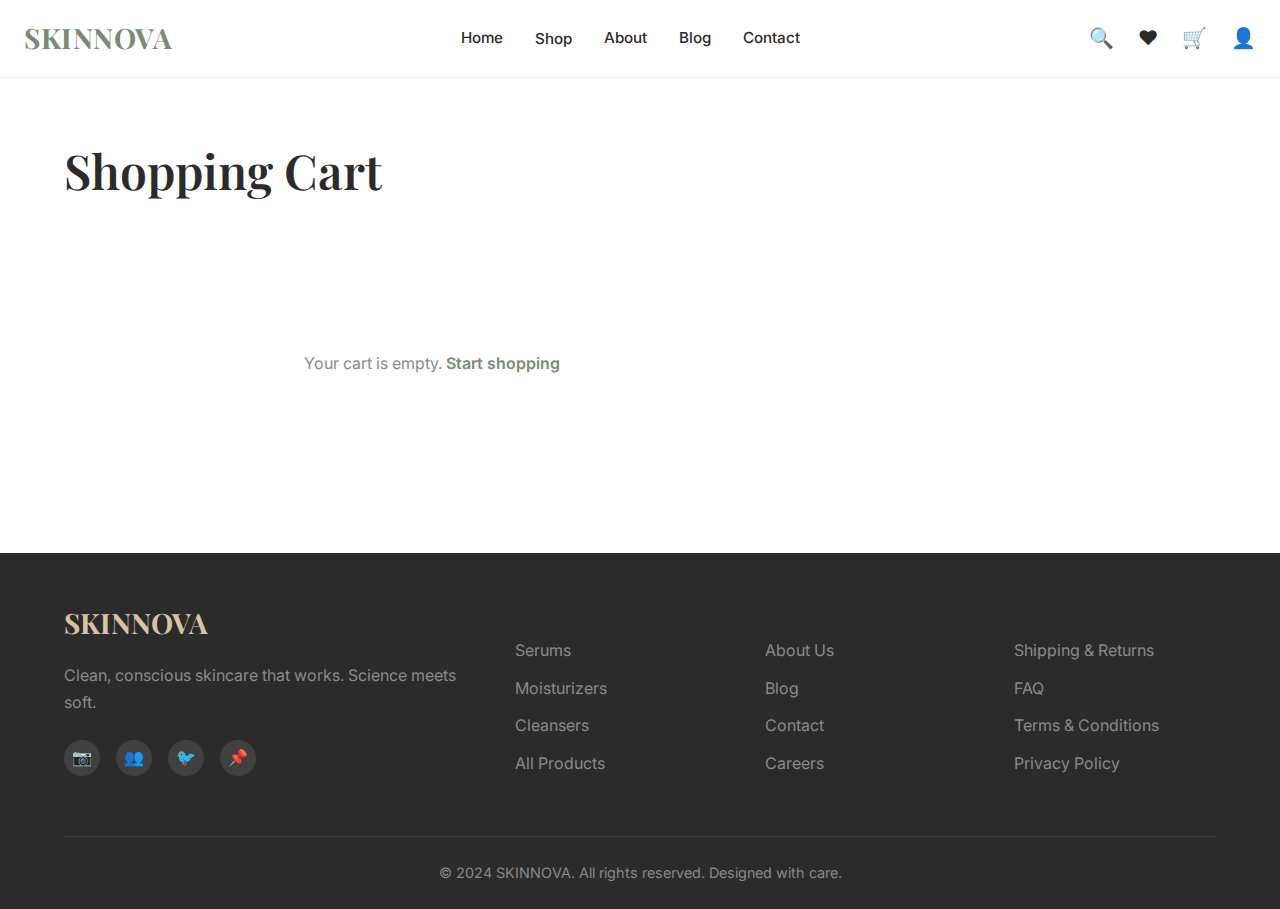
<file: cart.html>
<!DOCTYPE html>
<html lang="en">
<head>
  <meta charset="UTF-8">
  <meta name="viewport" content="width=device-width, initial-scale=1.0">
  <meta name="description" content="Your shopping cart - SKINNOVA">
  <title>Shopping Cart - SKINNOVA</title>
  
  <link rel="preconnect" href="https://fonts.googleapis.com">
  <link rel="preconnect" href="https://fonts.gstatic.com" crossorigin>
  <link href="https://fonts.googleapis.com/css2?family=Playfair+Display:wght@600;700&family=Inter:wght@300;400;500;600&display=swap" rel="stylesheet">
  
  <link rel="stylesheet" href="css/styles.css">
</head>
<body data-page="cart">
  
  <!-- Header -->
  <header class="header">
    <div class="header__container">
      <a href="index.html" class="header__logo">SKINNOVA</a>
      
      <nav class="header__nav">
        <a href="index.html" class="header__nav-link">Home</a>
        <div class="header__dropdown">
          <span class="header__nav-link">Shop</span>
          <div class="header__dropdown-menu">
            <a href="category.html?category=serums" class="header__dropdown-item">Serums</a>
            <a href="category.html?category=moisturizers" class="header__dropdown-item">Moisturizers</a>
            <a href="category.html?category=cleansers" class="header__dropdown-item">Cleansers</a>
            <a href="category.html?category=sunscreens" class="header__dropdown-item">Sunscreens</a>
            <a href="category.html?category=masks" class="header__dropdown-item">Masks</a>
            <a href="category.html" class="header__dropdown-item">View All</a>
          </div>
        </div>
        <a href="#about" class="header__nav-link">About</a>
        <a href="#blog-section" class="header__nav-link">Blog</a>
        <a href="#contact.section" class="header__nav-link">Contact</a>
      </nav>
      
      <div class="header__icons">
        <span class="header__icon" data-search-trigger aria-label="Search">🔍</span>
        <a href="wishlist.html" class="header__icon" aria-label="Wishlist">♥</a>
        <a href="cart.html" class="header__icon" aria-label="Shopping cart">
          🛒
          <span class="header__icon-badge" style="display: none;">0</span>
        </a>
        <a href="login.html" class="header__icon" aria-label="Login">👤</a>
      </div>
      
      <div class="header__menu-toggle" aria-label="Toggle menu">☰</div>
    </div>
  </header>

  <!-- Cart Section -->
  <section class="section">
    <div class="container">
      <h1 class="mb-lg">Shopping Cart</h1>
      
      <div class="cart-container">
        <!-- Cart Items -->
        <div class="cart-items" data-cart-items>
          <!-- Items loaded by JavaScript -->
        </div>

        <!-- Cart Summary -->
        <div class="cart-summary" data-cart-summary>
          <h3 class="cart-summary__title">Order Summary</h3>
          
          <div class="cart-summary__row">
            <span>Subtotal:</span>
            <span data-subtotal>₹0</span>
          </div>
          
          <div class="cart-summary__row">
            <span>Shipping:</span>
            <span data-shipping>₹50</span>
          </div>
          
          <div class="cart-summary__row cart-summary__row--total">
            <span>Total:</span>
            <span data-total>₹0</span>
          </div>
          
          <a href="checkout.html" class="btn btn--primary btn--full mt-md">Proceed to Checkout</a>
          <a href="category.html" class="btn btn--secondary btn--full mt-sm">Continue Shopping</a>
        </div>
      </div>
    </div>
  </section>

  <!-- Footer -->
  <footer class="footer">
    <div class="footer__container">
      <div class="footer__grid">
        <div>
          <div class="footer__brand">SKINNOVA</div>
          <p class="footer__description">Clean, conscious skincare that works. Science meets soft.</p>
          <div class="footer__social">
            <a href="#" class="footer__social-icon" aria-label="Instagram">📷</a>
            <a href="#" class="footer__social-icon" aria-label="Facebook">👥</a>
            <a href="#" class="footer__social-icon" aria-label="Twitter">🐦</a>
            <a href="#" class="footer__social-icon" aria-label="Pinterest">📌</a>
          </div>
        </div>
        <div>
          <h4 class="footer__title">Shop</h4>
          <ul class="footer__links">
            <li class="footer__link"><a href="category.html?category=serums">Serums</a></li>
            <li class="footer__link"><a href="category.html?category=moisturizers">Moisturizers</a></li>
            <li class="footer__link"><a href="category.html?category=cleansers">Cleansers</a></li>
            <li class="footer__link"><a href="category.html">All Products</a></li>
          </ul>
        </div>
        <div>
          <h4 class="footer__title">Company</h4>
          <ul class="footer__links">
            <li class="footer__link"><a href="#story">About Us</a></li>
            <li class="footer__link"><a href="#blog-section">Blog</a></li>
            <li class="footer__link"><a href="#contact-section">Contact</a></li>
            <li class="footer__link"><a href="#">Careers</a></li>
          </ul>
        </div>
        <div>
          <h4 class="footer__title">Support</h4>
          <ul class="footer__links">
            <li class="footer__link"><a href="#">Shipping & Returns</a></li>
            <li class="footer__link"><a href="#">FAQ</a></li>
            <li class="footer__link"><a href="#">Terms & Conditions</a></li>
            <li class="footer__link"><a href="#">Privacy Policy</a></li>
          </ul>
        </div>
      </div>
      <div class="footer__bottom">
        <p>&copy; 2024 SKINNOVA. All rights reserved. Designed with care.</p>
      </div>
    </div>
  </footer>

  <!-- Search Overlay -->
  <div class="search-overlay">
    <div class="search-overlay__container">
      <span class="search-overlay__close" aria-label="Close search">&times;</span>
      <input type="text" class="search-overlay__input" placeholder="Search for products..." aria-label="Search products">
      <div class="search-overlay__results"></div>
    </div>
  </div>

  <script src="js/main.js"></script>
</body>
</html>
</file>
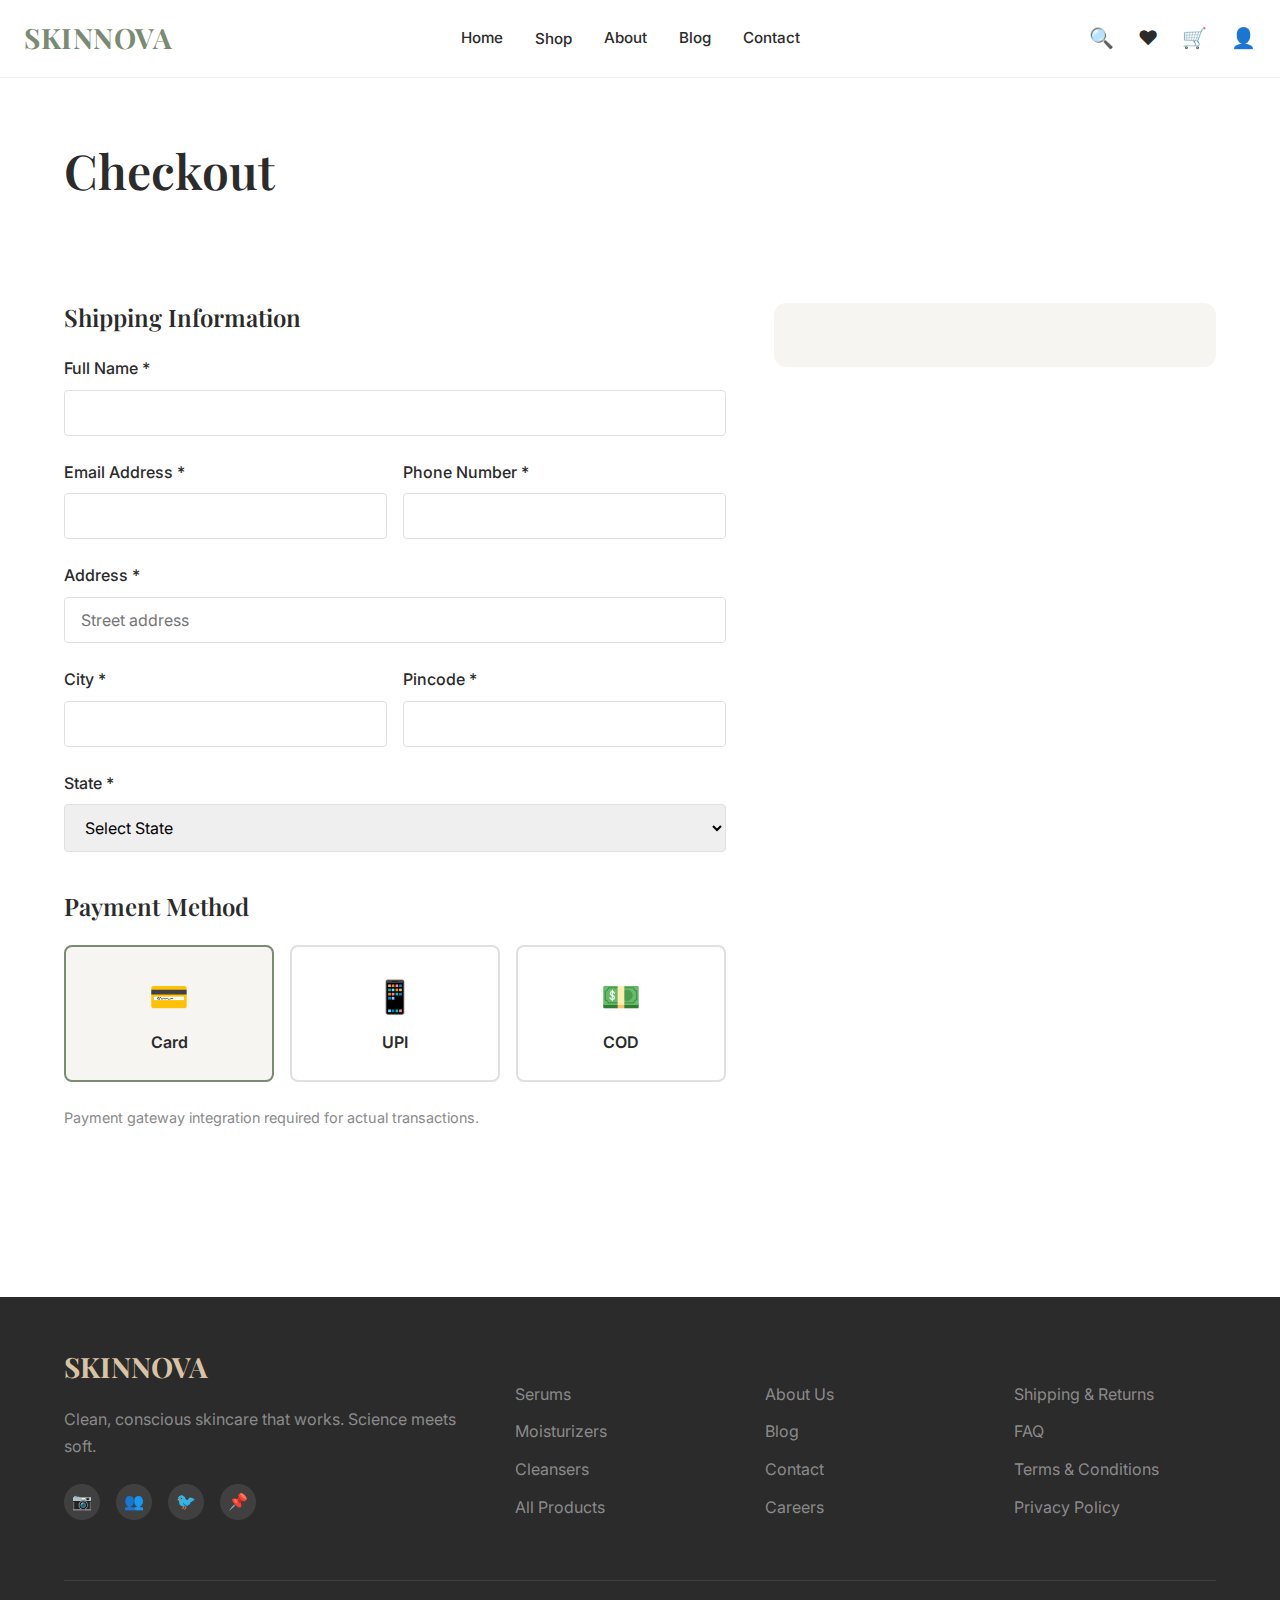
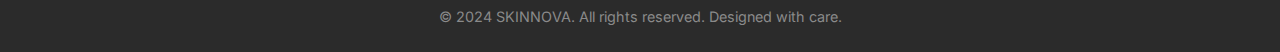
<file: checkout.html>
<!DOCTYPE html>
<html lang="en">
<head>
  <meta charset="UTF-8">
  <meta name="viewport" content="width=device-width, initial-scale=1.0">
  <meta name="description" content="Checkout - SKINNOVA">
  <title>Checkout - SKINNOVA</title>
  
  <link rel="preconnect" href="https://fonts.googleapis.com">
  <link rel="preconnect" href="https://fonts.gstatic.com" crossorigin>
  <link href="https://fonts.googleapis.com/css2?family=Playfair+Display:wght@600;700&family=Inter:wght@300;400;500;600&display=swap" rel="stylesheet">
  
  <link rel="stylesheet" href="css/styles.css">
</head>
<body data-page="checkout">
  
  <!-- Header -->
  <header class="header">
    <div class="header__container">
      <a href="index.html" class="header__logo">SKINNOVA</a>
      
      <nav class="header__nav">
        <a href="index.html" class="header__nav-link">Home</a>
        <div class="header__dropdown">
          <span class="header__nav-link">Shop</span>
          <div class="header__dropdown-menu">
            <a href="category.html?category=serums" class="header__dropdown-item">Serums</a>
            <a href="category.html?category=moisturizers" class="header__dropdown-item">Moisturizers</a>
            <a href="category.html?category=cleansers" class="header__dropdown-item">Cleansers</a>
            <a href="category.html?category=sunscreens" class="header__dropdown-item">Sunscreens</a>
            <a href="category.html?category=masks" class="header__dropdown-item">Masks</a>
            <a href="category.html" class="header__dropdown-item">View All</a>
          </div>
        </div>
        <a href="index.html#story" class="header__nav-link">About</a>
        <a href="index.html#blog-section" class="header__nav-link">Blog</a>
        <a href="index.html#contact-section" class="header__nav-link">Contact</a>
      </nav>
      
      <div class="header__icons">
        <span class="header__icon" data-search-trigger aria-label="Search">🔍</span>
        <a href="wishlist.html" class="header__icon" aria-label="Wishlist">♥</a>
        <a href="cart.html" class="header__icon" aria-label="Shopping cart">
          🛒
          <span class="header__icon-badge" style="display: none;">0</span>
        </a>
        <a href="login.html" class="header__icon" aria-label="Login">👤</a>
      </div>
      
      <div class="header__menu-toggle" aria-label="Toggle menu">☰</div>
    </div>
  </header>

  <!-- Checkout Section -->
  <section class="section">
    <div class="container">
      <h1 class="mb-lg">Checkout</h1>
      
      <div class="checkout-container">
        <!-- Checkout Form -->
        <div>
          <form data-checkout-form>
            <!-- Shipping Information -->
            <div class="checkout-form__section">
              <h3 class="checkout-form__title">Shipping Information</h3>
              
              <div class="form-group">
                <label for="fullName">Full Name *</label>
                <input type="text" id="fullName" name="fullName" required>
              </div>
              
              <div class="form-group form-group--half">
                <div>
                  <label for="email">Email Address *</label>
                  <input type="email" id="email" name="email" required>
                </div>
                <div>
                  <label for="phone">Phone Number *</label>
                  <input type="tel" id="phone" name="phone" required>
                </div>
              </div>
              
              <div class="form-group">
                <label for="address">Address *</label>
                <input type="text" id="address" name="address" placeholder="Street address" required>
              </div>
              
              <div class="form-group form-group--half">
                <div>
                  <label for="city">City *</label>
                  <input type="text" id="city" name="city" required>
                </div>
                <div>
                  <label for="pincode">Pincode *</label>
                  <input type="text" id="pincode" name="pincode" required>
                </div>
              </div>
              
              <div class="form-group">
                <label for="state">State *</label>
                <select id="state" name="state" required>
                  <option value="">Select State</option>
                  <option value="AN">Andaman and Nicobar Islands</option>
                  <option value="AP">Andhra Pradesh</option>
                  <option value="AR">Arunachal Pradesh</option>
                  <option value="AS">Assam</option>
                  <option value="BR">Bihar</option>
                  <option value="CH">Chandigarh</option>
                  <option value="CT">Chhattisgarh</option>
                  <option value="DL">Delhi</option>
                  <option value="GA">Goa</option>
                  <option value="GJ">Gujarat</option>
                  <option value="HR">Haryana</option>
                  <option value="HP">Himachal Pradesh</option>
                  <option value="JK">Jammu and Kashmir</option>
                  <option value="JH">Jharkhand</option>
                  <option value="KA">Karnataka</option>
                  <option value="KL">Kerala</option>
                  <option value="LA">Ladakh</option>
                  <option value="MH">Maharashtra</option>
                  <option value="MN">Manipur</option>
                  <option value="ML">Meghalaya</option>
                  <option value="MZ">Mizoram</option>
                  <option value="NL">Nagaland</option>
                  <option value="OR">Odisha</option>
                  <option value="PY">Puducherry</option>
                  <option value="PB">Punjab</option>
                  <option value="RJ">Rajasthan</option>
                  <option value="SK">Sikkim</option>
                  <option value="TN">Tamil Nadu</option>
                  <option value="TG">Telangana</option>
                  <option value="TR">Tripura</option>
                  <option value="UP">Uttar Pradesh</option>
                  <option value="UT">Uttarakhand</option>
                  <option value="WB">West Bengal</option>
                </select>
              </div>
            </div>
            
            <!-- Payment Options -->
            <div class="checkout-form__section">
              <h3 class="checkout-form__title">Payment Method</h3>
              
              <div class="payment-options">
                <div class="payment-option active">
                  <div class="payment-option__icon">💳</div>
                  <div class="payment-option__name">Card</div>
                </div>
                <div class="payment-option">
                  <div class="payment-option__icon">📱</div>
                  <div class="payment-option__name">UPI</div>
                </div>
                <div class="payment-option">
                  <div class="payment-option__icon">💵</div>
                  <div class="payment-option__name">COD</div>
                </div>
              </div>
              
              <p class="text-grey mt-md" style="font-size: 0.9rem;">Payment gateway integration required for actual transactions.</p>
            </div>
          </form>
        </div>

        <!-- Order Summary -->
        <div class="cart-summary" data-order-summary>
          <!-- Summary loaded by JavaScript -->
        </div>
      </div>
    </div>
  </section>

  <!-- Footer -->
  <footer class="footer">
    <div class="footer__container">
      <div class="footer__grid">
        <div>
          <div class="footer__brand">SKINNOVA</div>
          <p class="footer__description">Clean, conscious skincare that works. Science meets soft.</p>
          <div class="footer__social">
            <a href="#" class="footer__social-icon" aria-label="Instagram">📷</a>
            <a href="#" class="footer__social-icon" aria-label="Facebook">👥</a>
            <a href="#" class="footer__social-icon" aria-label="Twitter">🐦</a>
            <a href="#" class="footer__social-icon" aria-label="Pinterest">📌</a>
          </div>
        </div>
        <div>
          <h4 class="footer__title">Shop</h4>
          <ul class="footer__links">
            <li class="footer__link"><a href="category.html?category=serums">Serums</a></li>
            <li class="footer__link"><a href="category.html?category=moisturizers">Moisturizers</a></li>
            <li class="footer__link"><a href="category.html?category=cleansers">Cleansers</a></li>
            <li class="footer__link"><a href="category.html">All Products</a></li>
          </ul>
        </div>
        <div>
          <h4 class="footer__title">Company</h4>
          <ul class="footer__links">
            <li class="footer__link"><a href="index.html#story">About Us</a></li>
            <li class="footer__link"><a href="index.html#blog-section">Blog</a></li>
            <li class="footer__link"><a href="index.html#contact-scetion">Contact</a></li>
            <li class="footer__link"><a href="#">Careers</a></li>
          </ul>
        </div>
        <div>
          <h4 class="footer__title">Support</h4>
          <ul class="footer__links">
            <li class="footer__link"><a href="#">Shipping & Returns</a></li>
            <li class="footer__link"><a href="#">FAQ</a></li>
            <li class="footer__link"><a href="#">Terms & Conditions</a></li>
            <li class="footer__link"><a href="#">Privacy Policy</a></li>
          </ul>
        </div>
      </div>
      <div class="footer__bottom">
        <p>&copy; 2024 SKINNOVA. All rights reserved. Designed with care.</p>
      </div>
    </div>
  </footer>

  <!-- Search Overlay -->
  <div class="search-overlay">
    <div class="search-overlay__container">
      <span class="search-overlay__close" aria-label="Close search">&times;</span>
      <input type="text" class="search-overlay__input" placeholder="Search for products..." aria-label="Search products">
      <div class="search-overlay__results"></div>
    </div>
  </div>

  <script src="js/main.js"></script>
</body>
</html>
</file>
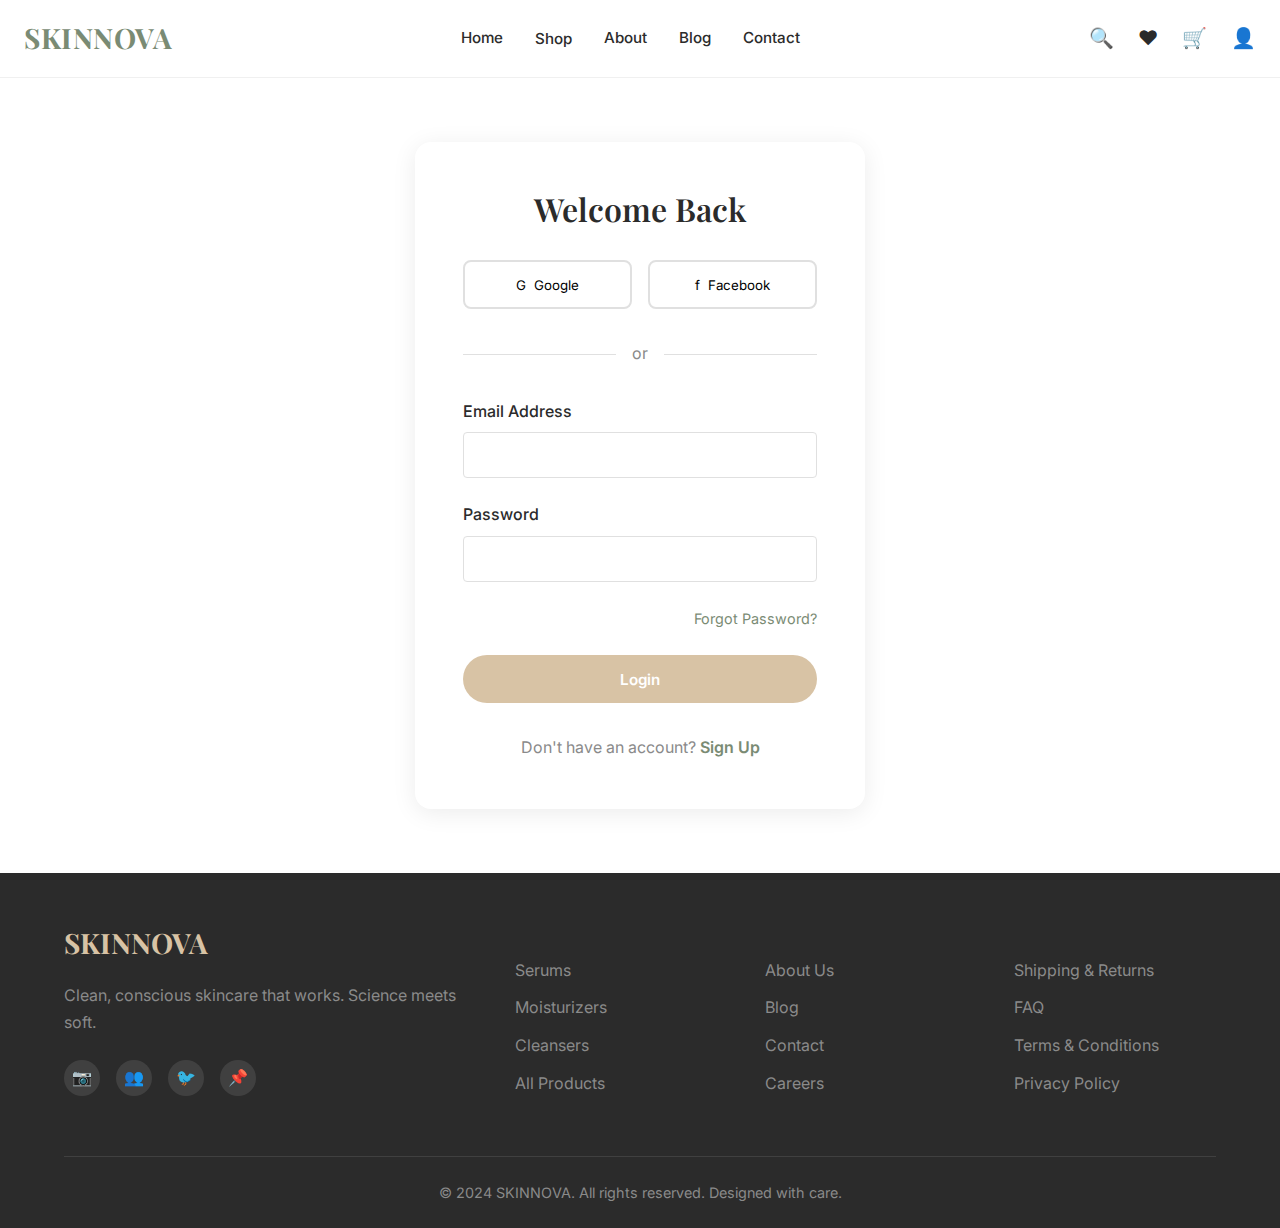
<file: login.html>
<!DOCTYPE html>
<html lang="en">
<head>
  <meta charset="UTF-8">
  <meta name="viewport" content="width=device-width, initial-scale=1.0">
  <meta name="description" content="Login to your SKINNOVA account">
  <title>Login - SKINNOVA</title>
  
  <link rel="preconnect" href="https://fonts.googleapis.com">
  <link rel="preconnect" href="https://fonts.gstatic.com" crossorigin>
  <link href="https://fonts.googleapis.com/css2?family=Playfair+Display:wght@600;700&family=Inter:wght@300;400;500;600&display=swap" rel="stylesheet">
  
  <link rel="stylesheet" href="css/styles.css">
</head>
<body data-page="login">
  
  <!-- Header -->
  <header class="header">
    <div class="header__container">
      <a href="index.html" class="header__logo">SKINNOVA</a>
      
      <nav class="header__nav">
        <a href="index.html" class="header__nav-link">Home</a>
        <div class="header__dropdown">
          <span class="header__nav-link">Shop</span>
          <div class="header__dropdown-menu">
            <a href="category.html?category=serums" class="header__dropdown-item">Serums</a>
            <a href="category.html?category=moisturizers" class="header__dropdown-item">Moisturizers</a>
            <a href="category.html?category=cleansers" class="header__dropdown-item">Cleansers</a>
            <a href="category.html?category=sunscreens" class="header__dropdown-item">Sunscreens</a>
            <a href="category.html?category=masks" class="header__dropdown-item">Masks</a>
            <a href="category.html" class="header__dropdown-item">View All</a>
          </div>
        </div>
        <a href="#story" class="header__nav-link">About</a>
        <a href="#blog-section" class="header__nav-link">Blog</a>
        <a href="#contact-section" class="header__nav-link">Contact</a>
      </nav>
      
      <div class="header__icons">
        <span class="header__icon" data-search-trigger aria-label="Search">🔍</span>
        <a href="wishlist.html" class="header__icon" aria-label="Wishlist">♥</a>
        <a href="cart.html" class="header__icon" aria-label="Shopping cart">
          🛒
          <span class="header__icon-badge" style="display: none;">0</span>
        </a>
        <a href="login.html" class="header__icon" aria-label="Login">👤</a>
      </div>
      
      <div class="header__menu-toggle" aria-label="Toggle menu">☰</div>
    </div>
  </header>

  <!-- Login Section -->
  <div class="login-container">
    <div class="login-box">
      <h2 class="login-box__title">Welcome Back</h2>
      
      <div class="login-box__social">
        <button class="login-box__social-btn">
          <span>G</span>
          <span>Google</span>
        </button>
        <button class="login-box__social-btn">
          <span>f</span>
          <span>Facebook</span>
        </button>
      </div>
      
      <div class="login-box__divider">
        <span style="background: white; padding: 0 1rem; position: relative; z-index: 1; color: var(--grey);">or</span>
      </div>
      
      <form data-login-form>
        <div class="form-group">
          <label for="email">Email Address</label>
          <input type="email" id="email" name="email" required>
        </div>
        
        <div class="form-group">
          <label for="password">Password</label>
          <input type="password" id="password" name="password" required>
        </div>
        
        <div class="login-box__forgot">
          <a href="#">Forgot Password?</a>
        </div>
        
        <button type="submit" class="btn btn--primary btn--full">Login</button>
      </form>
      
      <div class="login-box__footer">
        Don't have an account? <a href="#">Sign Up</a>
      </div>
    </div>
  </div>

  <!-- Footer -->
  <footer class="footer">
    <div class="footer__container">
      <div class="footer__grid">
        <div>
          <div class="footer__brand">SKINNOVA</div>
          <p class="footer__description">Clean, conscious skincare that works. Science meets soft.</p>
          <div class="footer__social">
            <a href="#" class="footer__social-icon" aria-label="Instagram">📷</a>
            <a href="#" class="footer__social-icon" aria-label="Facebook">👥</a>
            <a href="#" class="footer__social-icon" aria-label="Twitter">🐦</a>
            <a href="#" class="footer__social-icon" aria-label="Pinterest">📌</a>
          </div>
        </div>
        <div>
          <h4 class="footer__title">Shop</h4>
          <ul class="footer__links">
            <li class="footer__link"><a href="category.html?category=serums">Serums</a></li>
            <li class="footer__link"><a href="category.html?category=moisturizers">Moisturizers</a></li>
            <li class="footer__link"><a href="category.html?category=cleansers">Cleansers</a></li>
            <li class="footer__link"><a href="category.html">All Products</a></li>
          </ul>
        </div>
        <div>
          <h4 class="footer__title">Company</h4>
          <ul class="footer__links">
            <li class="footer__link"><a href="#story">About Us</a></li>
            <li class="footer__link"><a href="#blog-section">Blog</a></li>
            <li class="footer__link"><a href="#contact-section">Contact</a></li>
            <li class="footer__link"><a href="#">Careers</a></li>
          </ul>
        </div>
        <div>
          <h4 class="footer__title">Support</h4>
          <ul class="footer__links">
            <li class="footer__link"><a href="#">Shipping & Returns</a></li>
            <li class="footer__link"><a href="#">FAQ</a></li>
            <li class="footer__link"><a href="#">Terms & Conditions</a></li>
            <li class="footer__link"><a href="#">Privacy Policy</a></li>
          </ul>
        </div>
      </div>
      <div class="footer__bottom">
        <p>&copy; 2024 SKINNOVA. All rights reserved. Designed with care.</p>
      </div>
    </div>
  </footer>

  <!-- Search Overlay -->
  <div class="search-overlay">
    <div class="search-overlay__container">
      <span class="search-overlay__close" aria-label="Close search">&times;</span>
      <input type="text" class="search-overlay__input" placeholder="Search for products..." aria-label="Search products">
      <div class="search-overlay__results"></div>
    </div>
  </div>

  <script src="js/main.js"></script>
</body>
</html>
</file>
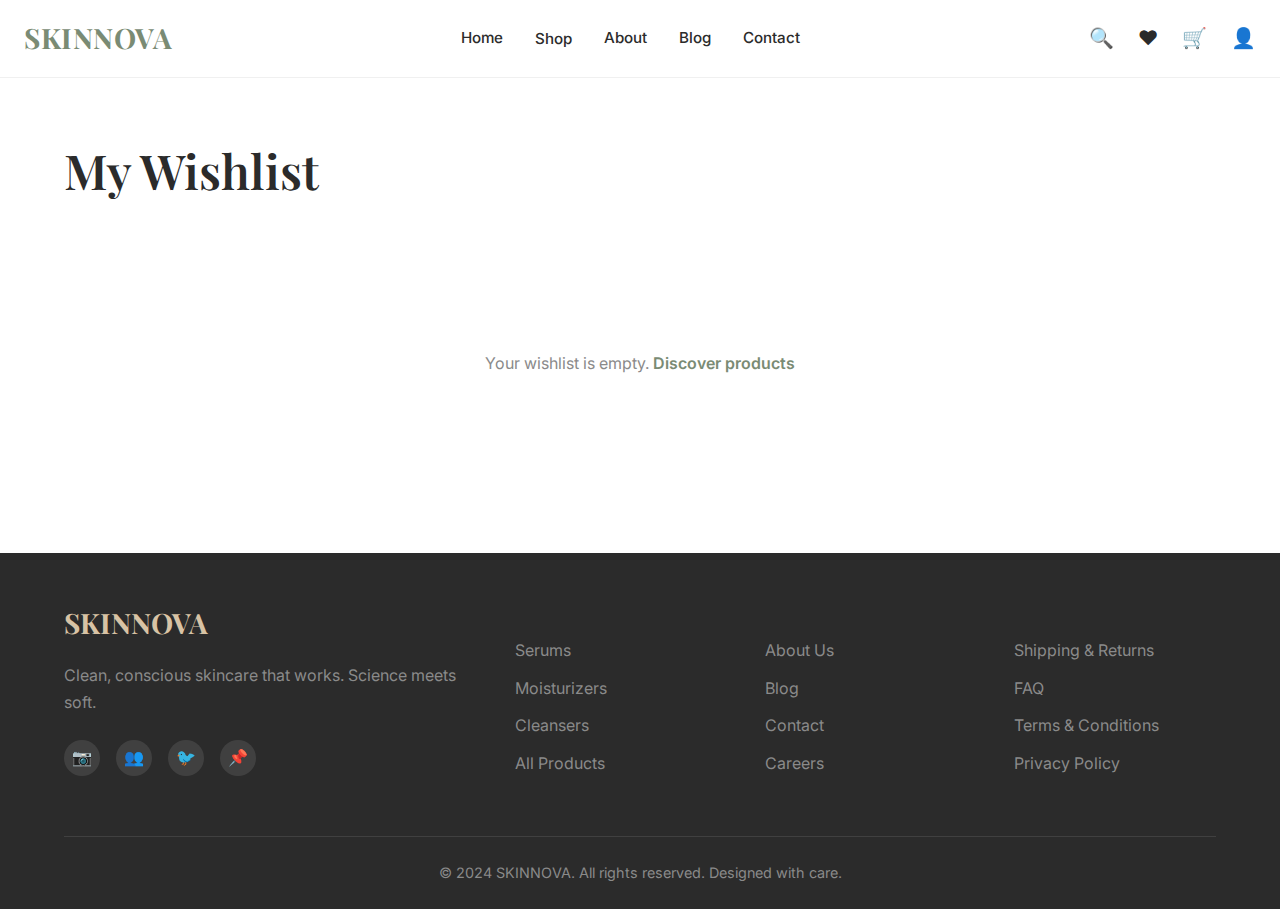
<file: wishlist.html>
<!DOCTYPE html>
<html lang="en">
<head>
  <meta charset="UTF-8">
  <meta name="viewport" content="width=device-width, initial-scale=1.0">
  <meta name="description" content="Your wishlist - SKINNOVA">
  <title>Wishlist - SKINNOVA</title>
  
  <link rel="preconnect" href="https://fonts.googleapis.com">
  <link rel="preconnect" href="https://fonts.gstatic.com" crossorigin>
  <link href="https://fonts.googleapis.com/css2?family=Playfair+Display:wght@600;700&family=Inter:wght@300;400;500;600&display=swap" rel="stylesheet">
  
  <link rel="stylesheet" href="css/styles.css">
</head>
<body data-page="wishlist">
  
  <!-- Header -->
  <header class="header">
    <div class="header__container">
      <a href="index.html" class="header__logo">SKINNOVA</a>
      
      <nav class="header__nav">
        <a href="index.html" class="header__nav-link">Home</a>
        <div class="header__dropdown">
          <span class="header__nav-link">Shop</span>
          <div class="header__dropdown-menu">
            <a href="category.html?category=serums" class="header__dropdown-item">Serums</a>
            <a href="category.html?category=moisturizers" class="header__dropdown-item">Moisturizers</a>
            <a href="category.html?category=cleansers" class="header__dropdown-item">Cleansers</a>
            <a href="category.html?category=sunscreens" class="header__dropdown-item">Sunscreens</a>
            <a href="category.html?category=masks" class="header__dropdown-item">Masks</a>
            <a href="category.html" class="header__dropdown-item">View All</a>
          </div>
        </div>
        <a href="index.html#story" class="header__nav-link">About</a>
        <a href="index.html#blog-section" class="header__nav-link">Blog</a>
        <a href="index.html#contact-section" class="header__nav-link">Contact</a>

      </nav>
      
      <div class="header__icons">
        <span class="header__icon" data-search-trigger aria-label="Search">🔍</span>
        <a href="wishlist.html" class="header__icon" aria-label="Wishlist">♥</a>
        <a href="cart.html" class="header__icon" aria-label="Shopping cart">
          🛒
          <span class="header__icon-badge" style="display: none;">0</span>
        </a>
        <a href="login.html" class="header__icon" aria-label="Login">👤</a>
      </div>
      
      <div class="header__menu-toggle" aria-label="Toggle menu">☰</div>
    </div>
  </header>

  <!-- Wishlist Section -->
  <section class="section">
    <div class="container">
      <h1 class="mb-lg">My Wishlist</h1>
      
      <div class="wishlist-grid" data-wishlist-grid>
        <!-- Wishlist items loaded by JavaScript -->
      </div>
    </div>
  </section>

  <!-- Footer -->
  <footer class="footer">
    <div class="footer__container">
      <div class="footer__grid">
        <div>
          <div class="footer__brand">SKINNOVA</div>
          <p class="footer__description">Clean, conscious skincare that works. Science meets soft.</p>
          <div class="footer__social">
            <a href="#" class="footer__social-icon" aria-label="Instagram">📷</a>
            <a href="#" class="footer__social-icon" aria-label="Facebook">👥</a>
            <a href="#" class="footer__social-icon" aria-label="Twitter">🐦</a>
            <a href="#" class="footer__social-icon" aria-label="Pinterest">📌</a>
          </div>
        </div>
        <div>
          <h4 class="footer__title">Shop</h4>
          <ul class="footer__links">
            <li class="footer__link"><a href="category.html?category=serums">Serums</a></li>
            <li class="footer__link"><a href="category.html?category=moisturizers">Moisturizers</a></li>
            <li class="footer__link"><a href="category.html?category=cleansers">Cleansers</a></li>
            <li class="footer__link"><a href="category.html">All Products</a></li>
          </ul>
        </div>
        <div>
          <h4 class="footer__title">Company</h4>
          <ul class="footer__links">
            <li class="footer__link"><a href="index.html#story">About Us</a></li>
            <li class="footer__link"><a href="index.html#blog-section">Blog</a></li>
            <li class="footer__link"><a href="index.html#contact-scetion">Contact</a></li>
            <li class="footer__link"><a href="#">Careers</a></li>
          </ul>
        </div>
        <div>
          <h4 class="footer__title">Support</h4>
          <ul class="footer__links">
            <li class="footer__link"><a href="#">Shipping & Returns</a></li>
            <li class="footer__link"><a href="#">FAQ</a></li>
            <li class="footer__link"><a href="#">Terms & Conditions</a></li>
            <li class="footer__link"><a href="#">Privacy Policy</a></li>
          </ul>
        </div>
      </div>
      <div class="footer__bottom">
        <p>&copy; 2024 SKINNOVA. All rights reserved. Designed with care.</p>
      </div>
    </div>
  </footer>

  <!-- Search Overlay -->
  <div class="search-overlay">
    <div class="search-overlay__container">
      <span class="search-overlay__close" aria-label="Close search">&times;</span>
      <input type="text" class="search-overlay__input" placeholder="Search for products..." aria-label="Search products">
      <div class="search-overlay__results"></div>
    </div>
  </div>

  <script src="js/main.js"></script>
</body>
</html>
</file>
<file: css/styles.css>
/* SKINNOVA - Skincare E-Commerce Template Stylesheet */

/* ============================================
   CSS Variables & Color Palette
   ============================================ */
:root {
  /* Colors */
  --white: #FFFFFF;
  --off-white: #F7F5F2;
  --sage: #C8D2C0;
  --olive: #7A8B74;
  --charcoal: #2B2B2B;
  --grey: #8A8A8A;
  --nude: #D8C3A5;
  --dark-accent: #5F503C;
  
  /* Typography */
  --font-display: 'Playfair Display', 'Cormorant Garamond', serif;
  --font-body: 'Inter', 'Poppins', sans-serif;
  
  /* Spacing */
  --spacing-xs: 0.5rem;
  --spacing-sm: 1rem;
  --spacing-md: 1.5rem;
  --spacing-lg: 2.5rem;
  --spacing-xl: 4rem;
  
  /* Transitions */
  --transition-fast: 0.18s ease;
  --transition-normal: 0.3s ease;
}

/* ============================================
   Reset & Base Styles
   ============================================ */
* {
  margin: 0;
  padding: 0;
  box-sizing: border-box;
}

html {
  scroll-behavior: smooth;
}

body {
  font-family: var(--font-body);
  font-size: 16px;
  line-height: 1.6;
  color: var(--charcoal);
  background-color: var(--white);
  font-weight: 400;
  -webkit-font-smoothing: antialiased;
}

h1, h2, h3, h4, h5, h6 {
  font-family: var(--font-display);
  font-weight: 600;
  line-height: 1.2;
  color: var(--charcoal);
}

h1 { font-size: 3rem; }
h2 { font-size: 2.5rem; }
h3 { font-size: 2rem; }
h4 { font-size: 1.5rem; }
h5 { font-size: 1.25rem; }
h6 { font-size: 1rem; }

a {
  text-decoration: none;
  color: inherit;
  transition: color var(--transition-fast);
}

a:hover {
  color: var(--olive);
}

img {
  max-width: 100%;
  height: auto;
  display: block;
}

button {
  font-family: var(--font-body);
  cursor: pointer;
  border: none;
  background: none;
  transition: all var(--transition-fast);
}

input, textarea, select {
  font-family: var(--font-body);
  font-size: 1rem;
  border: 1px solid #E0E0E0;
  padding: 0.75rem 1rem;
  border-radius: 4px;
  width: 100%;
  transition: border-color var(--transition-fast);
}

input:focus, textarea:focus, select:focus {
  outline: none;
  border-color: var(--olive);
}

/* ============================================
   Utility Classes
   ============================================ */
.container {
  max-width: 1200px;
  margin: 0 auto;
  padding: 0 var(--spacing-md);
}

.section {
  padding: var(--spacing-xl) 0;
}

.text-center {
  text-align: center;
}

.text-grey {
  color: var(--grey);
}

.bg-offwhite {
  background-color: var(--off-white);
}

.mb-sm { margin-bottom: var(--spacing-sm); }
.mb-md { margin-bottom: var(--spacing-md); }
.mb-lg { margin-bottom: var(--spacing-lg); }

.mt-sm { margin-top: var(--spacing-sm); }
.mt-md { margin-top: var(--spacing-md); }
.mt-lg { margin-top: var(--spacing-lg); }

/* ============================================
   Header & Navigation
   ============================================ */
.header {
  background-color: var(--white);
  border-bottom: 1px solid #F0F0F0;
  position: sticky;
  top: 0;
  z-index: 1000;
  transition: box-shadow var(--transition-normal);
}

.header.scrolled {
  box-shadow: 0 2px 12px rgba(0,0,0,0.08);
}

.header__container {
  display: flex;
  align-items: center;
  justify-content: space-between;
  padding: 1rem var(--spacing-md);
  max-width: 1400px;
  margin: 0 auto;
}

.header__logo {
  font-family: var(--font-display);
  font-size: 1.75rem;
  font-weight: 700;
  color: var(--olive);
  letter-spacing: 0.5px;
}

.header__nav {
  display: flex;
  gap: 2rem;
  align-items: center;
}

.header__nav-link {
  font-size: 0.95rem;
  font-weight: 500;
  position: relative;
  padding: 0.5rem 0;
}

.header__nav-link::after {
  content: '';
  position: absolute;
  bottom: 0;
  left: 0;
  width: 0;
  height: 2px;
  background-color: var(--olive);
  transition: width var(--transition-fast);
}

.header__nav-link:hover::after {
  width: 100%;
}

/* Dropdown Menu */
.header__dropdown {
  position: relative;
}

.header__dropdown-menu {
  position: absolute;
  top: 100%;
  left: -1rem;
  background-color: var(--white);
  box-shadow: 0 4px 20px rgba(0,0,0,0.1);
  border-radius: 8px;
  padding: 1rem 0;
  min-width: 180px;
  opacity: 0;
  visibility: hidden;
  transform: translateY(-10px);
  transition: all var(--transition-fast);
}

.header__dropdown:hover .header__dropdown-menu {
  opacity: 1;
  visibility: visible;
  transform: translateY(0);
}

.header__dropdown-item {
  display: block;
  padding: 0.75rem 1.5rem;
  font-size: 0.9rem;
  transition: background-color var(--transition-fast);
}

.header__dropdown-item:hover {
  background-color: var(--off-white);
  color: var(--olive);
}

/* Header Icons */
.header__icons {
  display: flex;
  gap: 1.5rem;
  align-items: center;
}

.header__icon {
  position: relative;
  font-size: 1.25rem;
  color: var(--charcoal);
  cursor: pointer;
  transition: color var(--transition-fast);
}

.header__icon:hover {
  color: var(--olive);
}

.header__icon-badge {
  position: absolute;
  top: -8px;
  right: -8px;
  background-color: var(--nude);
  color: var(--white);
  font-size: 0.7rem;
  font-weight: 600;
  width: 18px;
  height: 18px;
  border-radius: 50%;
  display: flex;
  align-items: center;
  justify-content: center;
}

/* Mobile Menu Toggle */
.header__menu-toggle {
  display: none;
  font-size: 1.5rem;
  cursor: pointer;
}

/* ============================================
   Hero Section
   ============================================ */
.hero {
  display: grid;
  grid-template-columns: 1fr 1fr;
  gap: 3rem;
  align-items: center;
  min-height: 600px;
  padding: var(--spacing-xl) var(--spacing-md);
  background-color: var(--off-white);
}

.hero__content {
  max-width: 540px;
}

.hero__subheadline {
  font-size: 0.9rem;
  font-weight: 500;
  color: var(--olive);
  letter-spacing: 2px;
  text-transform: uppercase;
  margin-bottom: var(--spacing-sm);
}

.hero__headline {
  font-size: 3.5rem;
  font-weight: 700;
  margin-bottom: var(--spacing-md);
  line-height: 1.1;
}

.hero__description {
  font-size: 1.1rem;
  color: var(--grey);
  margin-bottom: var(--spacing-lg);
  line-height: 1.7;
}

.hero__cta {
  display: inline-flex;
  gap: 1rem;
}

.hero__image {
  position: relative;
  overflow: hidden;
  border-radius: 12px;
}

.hero__image img {
  width: 100%;
  height: 100%;
  object-fit: cover;
  transition: transform 0.6s ease;
}

.hero__image:hover img {
  transform: scale(1.05);
}

/* ============================================
   Buttons
   ============================================ */
.btn {
  display: inline-block;
  padding: 0.9rem 2rem;
  border-radius: 50px;
  font-weight: 600;
  font-size: 0.95rem;
  text-align: center;
  cursor: pointer;
  transition: transform var(--transition-fast), box-shadow var(--transition-fast);
  border: none;
  min-height: 44px;
}

.btn:hover {
  transform: scale(1.03);
}

.btn--primary {
  background-color: var(--nude);
  color: var(--white);
}

.btn--primary:hover {
  background-color: var(--dark-accent);
  box-shadow: 0 4px 16px rgba(213, 195, 165, 0.4);
}

.btn--secondary {
  background-color: transparent;
  color: var(--olive);
  border: 2px solid var(--olive);
}

.btn--secondary:hover {
  background-color: var(--olive);
  color: var(--white);
}

.btn--small {
  padding: 0.6rem 1.5rem;
  font-size: 0.85rem;
}

.btn--full {
  width: 100%;
}

/* ============================================
   Product Cards
   ============================================ */
.product-grid {
  display: grid;
  grid-template-columns: repeat(4, 1fr);
  gap: 2rem;
}

.product-card {
  background-color: var(--white);
  border-radius: 12px;
  overflow: hidden;
  transition: box-shadow var(--transition-normal);
  position: relative;
}

.product-card:hover {
  box-shadow: 0 8px 24px rgba(0,0,0,0.1);
}

.product-card__image-wrapper {
  position: relative;
  overflow: hidden;
  aspect-ratio: 1;
  background-color: var(--off-white);
}

.product-card__image {
  width: 100%;
  height: 100%;
  object-fit: cover;
  transition: transform var(--transition-normal);
}

.product-card:hover .product-card__image {
  transform: scale(1.06);
}

.product-card__wishlist {
  position: absolute;
  top: 1rem;
  right: 1rem;
  width: 36px;
  height: 36px;
  background-color: var(--white);
  border-radius: 50%;
  display: flex;
  align-items: center;
  justify-content: center;
  cursor: pointer;
  transition: all var(--transition-fast);
  z-index: 10;
}

.product-card__wishlist:hover {
  transform: scale(1.1);
}

.product-card__wishlist-icon {
  font-size: 1.1rem;
  color: var(--grey);
  transition: color var(--transition-fast);
}

.product-card__wishlist.active .product-card__wishlist-icon {
  color: var(--nude);
}

.product-card__quick-add {
  position: absolute;
  bottom: 1rem;
  left: 50%;
  transform: translateX(-50%);
  opacity: 0;
  visibility: hidden;
  transition: all var(--transition-fast);
}

.product-card:hover .product-card__quick-add {
  opacity: 1;
  visibility: visible;
}

.product-card__content {
  padding: 1.25rem;
}

.product-card__name {
  font-size: 1.1rem;
  font-weight: 600;
  margin-bottom: 0.5rem;
  color: var(--charcoal);
}

.product-card__price {
  font-size: 1.25rem;
  font-weight: 700;
  color: var(--olive);
  margin-bottom: 0.5rem;
}

.product-card__rating {
  display: flex;
  align-items: center;
  gap: 0.5rem;
  font-size: 0.85rem;
  color: var(--grey);
  margin-bottom: 0.75rem;
}

.product-card__stars {
  color: var(--nude);
}

.product-card__actions {
  margin-top: 1rem;
}

/* ============================================
   Section Headings
   ============================================ */
.section-header {
  text-align: center;
  margin-bottom: var(--spacing-lg);
}

.section-header__subtitle {
  font-size: 0.85rem;
  font-weight: 600;
  color: var(--olive);
  letter-spacing: 2px;
  text-transform: uppercase;
  margin-bottom: 0.5rem;
}

.section-header__title {
  font-size: 2.5rem;
  margin-bottom: 1rem;
}

.section-header__description {
  font-size: 1.1rem;
  color: var(--grey);
  max-width: 600px;
  margin: 0 auto;
}

/* ============================================
   Categories Section
   ============================================ */
.categories-grid {
  display: grid;
  grid-template-columns: repeat(4, 1fr);
  gap: 1.5rem;
}

.category-card {
  text-align: center;
  padding: 2rem 1rem;
  background-color: var(--off-white);
  border-radius: 12px;
  transition: all var(--transition-fast);
  cursor: pointer;
}

.category-card:hover {
  background-color: var(--sage);
  transform: translateY(-5px);
}

.category-card__icon {
  font-size: 3rem;
  margin-bottom: 1rem;
  color: var(--olive);
}

.category-card__name {
  font-size: 1.1rem;
  font-weight: 600;
}

/* ============================================
   Reviews Section
   ============================================ */
.reviews-grid {
  display: grid;
  grid-template-columns: repeat(3, 1fr);
  gap: 2rem;
}

.review-card {
  background-color: var(--white);
  padding: 2rem;
  border-radius: 12px;
  box-shadow: 0 2px 12px rgba(0,0,0,0.06);
}

.review-card__stars {
  color: var(--nude);
  font-size: 1.2rem;
  margin-bottom: 1rem;
}

.review-card__text {
  font-size: 1rem;
  line-height: 1.7;
  color: var(--charcoal);
  margin-bottom: 1.5rem;
}

.review-card__author {
  font-weight: 600;
  color: var(--olive);
}

/* ============================================
   Newsletter Section
   ============================================ */
.newsletter {
  background-color: var(--sage);
  padding: 4rem 2rem;
  text-align: center;
  border-radius: 16px;
}

.newsletter__title {
  font-size: 2rem;
  margin-bottom: 1rem;
}

.newsletter__description {
  font-size: 1.1rem;
  color: var(--grey);
  margin-bottom: 2rem;
}

.newsletter__form {
  max-width: 500px;
  margin: 0 auto;
  display: flex;
  gap: 1rem;
}

.newsletter__input {
  flex: 1;
  padding: 0.9rem 1.5rem;
  border-radius: 50px;
  border: none;
}

/* ============================================
   Footer
   ============================================ */
.footer {
  background-color: var(--charcoal);
  color: var(--white);
  padding: 3rem 0 1.5rem;
}

.footer__container {
  max-width: 1200px;
  margin: 0 auto;
  padding: 0 var(--spacing-md);
}

.footer__grid {
  display: grid;
  grid-template-columns: 2fr 1fr 1fr 1fr;
  gap: 3rem;
  margin-bottom: 3rem;
}

.footer__brand {
  font-family: var(--font-display);
  font-size: 1.75rem;
  font-weight: 700;
  color: var(--nude);
  margin-bottom: 1rem;
}

.footer__description {
  color: var(--grey);
  line-height: 1.7;
  margin-bottom: 1.5rem;
}

.footer__social {
  display: flex;
  gap: 1rem;
}

.footer__social-icon {
  width: 36px;
  height: 36px;
  background-color: rgba(255,255,255,0.1);
  border-radius: 50%;
  display: flex;
  align-items: center;
  justify-content: center;
  transition: background-color var(--transition-fast);
}

.footer__social-icon:hover {
  background-color: var(--nude);
}

.footer__title {
  font-size: 1.1rem;
  font-weight: 600;
  margin-bottom: 1rem;
}

.footer__links {
  list-style: none;
}

.footer__link {
  margin-bottom: 0.75rem;
}

.footer__link a {
  color: var(--grey);
  transition: color var(--transition-fast);
}

.footer__link a:hover {
  color: var(--white);
}

.footer__bottom {
  border-top: 1px solid rgba(255,255,255,0.1);
  padding-top: 1.5rem;
  text-align: center;
  color: var(--grey);
  font-size: 0.9rem;
}

/* ============================================
   Filters Sidebar
   ============================================ */
.filters {
  background-color: var(--off-white);
  padding: 2rem;
  border-radius: 12px;
  position: sticky;
  top: 100px;
}

.filters__title {
  font-size: 1.5rem;
  margin-bottom: 1.5rem;
}

.filters__group {
  margin-bottom: 2rem;
}

.filters__group-title {
  font-weight: 600;
  margin-bottom: 1rem;
  color: var(--olive);
}

.filters__checkbox {
  display: flex;
  align-items: center;
  gap: 0.75rem;
  margin-bottom: 0.75rem;
  cursor: pointer;
}

.filters__checkbox input {
  width: auto;
  cursor: pointer;
}

.filters__range {
  width: 100%;
}

.filters__price-values {
  display: flex;
  justify-content: space-between;
  margin-top: 0.5rem;
  font-size: 0.9rem;
  color: var(--grey);
}

/* ============================================
   Product Detail Page
   ============================================ */
.product-detail {
  display: grid;
  grid-template-columns: 1fr 1fr;
  gap: 4rem;
  padding: var(--spacing-xl) 0;
}

.product-gallery {
  display: flex;
  gap: 1rem;
}

.product-gallery__thumbnails {
  display: flex;
  flex-direction: column;
  gap: 1rem;
}

.product-gallery__thumbnail {
  width: 80px;
  height: 80px;
  border-radius: 8px;
  overflow: hidden;
  cursor: pointer;
  border: 2px solid transparent;
  transition: border-color var(--transition-fast);
}

.product-gallery__thumbnail.active,
.product-gallery__thumbnail:hover {
  border-color: var(--olive);
}

.product-gallery__thumbnail img {
  width: 100%;
  height: 100%;
  object-fit: cover;
}

.product-gallery__main {
  flex: 1;
  border-radius: 12px;
  overflow: hidden;
  background-color: var(--off-white);
  cursor: zoom-in;
}

.product-gallery__main img {
  width: 100%;
  height: 100%;
  object-fit: cover;
}

.product-info__name {
  font-size: 2.5rem;
  margin-bottom: 1rem;
}

.product-info__rating {
  display: flex;
  align-items: center;
  gap: 1rem;
  margin-bottom: 1.5rem;
}

.product-info__stars {
  color: var(--nude);
  font-size: 1.2rem;
}

.product-info__price {
  font-size: 2.5rem;
  font-weight: 700;
  color: var(--olive);
  margin-bottom: 1.5rem;
}

.product-info__description {
  font-size: 1.05rem;
  line-height: 1.8;
  color: var(--grey);
  margin-bottom: 2rem;
}

.product-info__actions {
  display: flex;
  gap: 1rem;
  margin-bottom: 2rem;
}

.product-info__quantity {
  display: flex;
  align-items: center;
  border: 2px solid #E0E0E0;
  border-radius: 50px;
  overflow: hidden;
}

.product-info__quantity-btn {
  width: 44px;
  height: 44px;
  background-color: transparent;
  border: none;
  font-size: 1.2rem;
  cursor: pointer;
  transition: background-color var(--transition-fast);
}

.product-info__quantity-btn:hover {
  background-color: var(--off-white);
}

.product-info__quantity-value {
  min-width: 60px;
  text-align: center;
  font-weight: 600;
}

/* Accordion */
.accordion {
  border-top: 1px solid #E0E0E0;
}

.accordion__item {
  border-bottom: 1px solid #E0E0E0;
}

.accordion__header {
  display: flex;
  justify-content: space-between;
  align-items: center;
  padding: 1.5rem 0;
  cursor: pointer;
  font-weight: 600;
  font-size: 1.1rem;
}

.accordion__icon {
  font-size: 1.2rem;
  transition: transform var(--transition-fast);
}

.accordion__item.active .accordion__icon {
  transform: rotate(180deg);
}

.accordion__content {
  max-height: 0;
  overflow: hidden;
  transition: max-height var(--transition-normal);
}

.accordion__item.active .accordion__content {
  max-height: 500px;
}

.accordion__body {
  padding-bottom: 1.5rem;
  line-height: 1.8;
  color: var(--grey);
}

.accordion__body ul {
  list-style: none;
  padding-left: 0;
}

.accordion__body li {
  padding: 0.5rem 0;
  padding-left: 1.5rem;
  position: relative;
}

.accordion__body li::before {
  content: '•';
  position: absolute;
  left: 0;
  color: var(--olive);
  font-weight: bold;
}

/* ============================================
   Cart Page
   ============================================ */
.cart-container {
  display: grid;
  grid-template-columns: 2fr 1fr;
  gap: 3rem;
  padding: var(--spacing-xl) 0;
}

.cart-items {
  background-color: var(--white);
}

.cart-item {
  display: grid;
  grid-template-columns: 120px 1fr auto;
  gap: 1.5rem;
  padding: 1.5rem 0;
  border-bottom: 1px solid #F0F0F0;
}

.cart-item__image {
  width: 120px;
  height: 120px;
  border-radius: 8px;
  overflow: hidden;
  background-color: var(--off-white);
}

.cart-item__image img {
  width: 100%;
  height: 100%;
  object-fit: cover;
}

.cart-item__info {
  display: flex;
  flex-direction: column;
  justify-content: space-between;
}

.cart-item__name {
  font-size: 1.2rem;
  font-weight: 600;
  margin-bottom: 0.5rem;
}

.cart-item__price {
  font-size: 1.1rem;
  color: var(--olive);
  font-weight: 600;
}

.cart-item__controls {
  display: flex;
  align-items: center;
  gap: 1rem;
}

.cart-item__remove {
  color: var(--grey);
  font-size: 0.9rem;
  cursor: pointer;
  transition: color var(--transition-fast);
}

.cart-item__remove:hover {
  color: #E74C3C;
}

.cart-item__actions {
  display: flex;
  flex-direction: column;
  align-items: flex-end;
  justify-content: space-between;
}

.cart-summary {
  background-color: var(--off-white);
  padding: 2rem;
  border-radius: 12px;
  height: fit-content;
  position: sticky;
  top: 100px;
}

.cart-summary__title {
  font-size: 1.5rem;
  margin-bottom: 1.5rem;
}

.cart-summary__row {
  display: flex;
  justify-content: space-between;
  margin-bottom: 1rem;
  font-size: 1rem;
}

.cart-summary__row--total {
  font-size: 1.3rem;
  font-weight: 700;
  color: var(--olive);
  padding-top: 1rem;
  border-top: 2px solid #E0E0E0;
  margin-top: 1rem;
}

/* ============================================
   Checkout Page
   ============================================ */
.checkout-container {
  display: grid;
  grid-template-columns: 1.5fr 1fr;
  gap: 3rem;
  padding: var(--spacing-xl) 0;
}

.checkout-form__section {
  margin-bottom: 2.5rem;
}

.checkout-form__title {
  font-size: 1.5rem;
  margin-bottom: 1.5rem;
}

.form-group {
  margin-bottom: 1.5rem;
}

.form-group label {
  display: block;
  margin-bottom: 0.5rem;
  font-weight: 500;
}

.form-group input,
.form-group select,
.form-group textarea {
  width: 100%;
}

.form-group--half {
  display: grid;
  grid-template-columns: 1fr 1fr;
  gap: 1rem;
}

.payment-options {
  display: grid;
  grid-template-columns: repeat(3, 1fr);
  gap: 1rem;
  margin-top: 1rem;
}

.payment-option {
  padding: 1.5rem;
  border: 2px solid #E0E0E0;
  border-radius: 8px;
  text-align: center;
  cursor: pointer;
  transition: all var(--transition-fast);
}

.payment-option:hover,
.payment-option.active {
  border-color: var(--olive);
  background-color: var(--off-white);
}

.payment-option__icon {
  font-size: 2rem;
  margin-bottom: 0.5rem;
  color: var(--olive);
}

.payment-option__name {
  font-weight: 600;
}

/* ============================================
   Wishlist Page
   ============================================ */
.wishlist-grid {
  display: grid;
  grid-template-columns: repeat(4, 1fr);
  gap: 2rem;
  padding: var(--spacing-xl) 0;
}

/* ============================================
   Login Page
   ============================================ */
.login-container {
  min-height: 80vh;
  display: flex;
  align-items: center;
  justify-content: center;
  padding: var(--spacing-xl) var(--spacing-md);
}

.login-box {
  background-color: var(--white);
  padding: 3rem;
  border-radius: 16px;
  box-shadow: 0 4px 24px rgba(0,0,0,0.08);
  max-width: 450px;
  width: 100%;
}

.login-box__title {
  font-size: 2rem;
  text-align: center;
  margin-bottom: 2rem;
}

.login-box__social {
  display: flex;
  gap: 1rem;
  margin-bottom: 2rem;
}

.login-box__social-btn {
  flex: 1;
  padding: 0.9rem;
  border: 2px solid #E0E0E0;
  border-radius: 8px;
  display: flex;
  align-items: center;
  justify-content: center;
  gap: 0.5rem;
  cursor: pointer;
  transition: all var(--transition-fast);
}

.login-box__social-btn:hover {
  border-color: var(--olive);
  background-color: var(--off-white);
}

.login-box__divider {
  text-align: center;
  margin: 2rem 0;
  position: relative;
}

.login-box__divider::before,
.login-box__divider::after {
  content: '';
  position: absolute;
  top: 50%;
  width: 45%;
  height: 1px;
  background-color: #E0E0E0;
}

.login-box__divider::before {
  left: 0;
}

.login-box__divider::after {
  right: 0;
}

.login-box__forgot {
  text-align: right;
  margin-top: 1rem;
  margin-bottom: 1.5rem;
}

.login-box__forgot a {
  color: var(--olive);
  font-size: 0.9rem;
}

.login-box__footer {
  text-align: center;
  margin-top: 2rem;
  color: var(--grey);
}

.login-box__footer a {
  color: var(--olive);
  font-weight: 600;
}

/* ============================================
   404 Page
   ============================================ */
.error-page {
  min-height: 70vh;
  display: flex;
  align-items: center;
  justify-content: center;
  text-align: center;
  padding: var(--spacing-xl) var(--spacing-md);
}

.error-page__code {
  font-size: 8rem;
  font-weight: 700;
  color: var(--sage);
  line-height: 1;
  margin-bottom: 1rem;
}

.error-page__title {
  font-size: 2rem;
  margin-bottom: 1rem;
}

.error-page__description {
  font-size: 1.1rem;
  color: var(--grey);
  margin-bottom: 2rem;
}

/* ============================================
   Modal & Overlay
   ============================================ */
.modal-overlay {
  position: fixed;
  top: 0;
  left: 0;
  width: 100%;
  height: 100%;
  background-color: rgba(0, 0, 0, 0.6);
  display: flex;
  align-items: center;
  justify-content: center;
  z-index: 2000;
  opacity: 0;
  visibility: hidden;
  transition: all var(--transition-normal);
}

.modal-overlay.active {
  opacity: 1;
  visibility: visible;
}

.modal {
  background-color: var(--white);
  border-radius: 16px;
  padding: 2.5rem;
  max-width: 500px;
  width: 90%;
  position: relative;
  transform: scale(0.9);
  transition: transform var(--transition-normal);
}

.modal-overlay.active .modal {
  transform: scale(1);
}

.modal__close {
  position: absolute;
  top: 1rem;
  right: 1rem;
  font-size: 1.5rem;
  cursor: pointer;
  color: var(--grey);
  width: 36px;
  height: 36px;
  display: flex;
  align-items: center;
  justify-content: center;
  border-radius: 50%;
  transition: background-color var(--transition-fast);
}

.modal__close:hover {
  background-color: var(--off-white);
}

.modal__title {
  font-size: 1.75rem;
  margin-bottom: 1rem;
}

.modal__content {
  color: var(--grey);
  line-height: 1.7;
  margin-bottom: 2rem;
}

/* Zoom Modal */
.zoom-modal .modal {
  max-width: 90vw;
  max-height: 90vh;
  padding: 2rem;
}

.zoom-modal__image {
  width: 100%;
  height: auto;
  max-height: 80vh;
  object-fit: contain;
}

.zoom-modal__nav {
  position: absolute;
  top: 50%;
  transform: translateY(-50%);
  width: 50px;
  height: 50px;
  background-color: var(--white);
  border-radius: 50%;
  display: flex;
  align-items: center;
  justify-content: center;
  cursor: pointer;
  font-size: 1.5rem;
  box-shadow: 0 2px 12px rgba(0,0,0,0.2);
  transition: all var(--transition-fast);
}

.zoom-modal__nav:hover {
  background-color: var(--olive);
  color: var(--white);
}

.zoom-modal__nav--prev {
  left: 1rem;
}

.zoom-modal__nav--next {
  right: 1rem;
}

/* ============================================
   Toast Notification
   ============================================ */
.toast {
  position: fixed;
  bottom: 2rem;
  left: 2rem;
  background-color: var(--white);
  padding: 1rem 1.5rem;
  border-radius: 12px;
  box-shadow: 0 4px 20px rgba(0,0,0,0.15);
  display: flex;
  align-items: center;
  gap: 1rem;
  z-index: 3000;
  opacity: 0;
  visibility: hidden;
  transform: translateY(20px);
  transition: all var(--transition-normal);
  max-width: 400px;
  border-left: 4px solid var(--nude);
}

.toast.active {
  opacity: 1;
  visibility: visible;
  transform: translateY(0);
}

.toast__image {
  width: 60px;
  height: 60px;
  border-radius: 8px;
  overflow: hidden;
  flex-shrink: 0;
}

.toast__image img {
  width: 100%;
  height: 100%;
  object-fit: cover;
}

.toast__content {
  flex: 1;
}

.toast__title {
  font-weight: 600;
  margin-bottom: 0.25rem;
  color: var(--charcoal);
}

.toast__message {
  font-size: 0.9rem;
  color: var(--grey);
}

.toast__close {
  cursor: pointer;
  color: var(--grey);
  font-size: 1.2rem;
  transition: color var(--transition-fast);
}

.toast__close:hover {
  color: var(--charcoal);
}

/* ============================================
   Search Overlay
   ============================================ */
.search-overlay {
  position: fixed;
  top: 0;
  left: 0;
  width: 100%;
  height: 100%;
  background-color: rgba(255, 255, 255, 0.98);
  z-index: 1500;
  opacity: 0;
  visibility: hidden;
  transition: all var(--transition-normal);
}

.search-overlay.active {
  opacity: 1;
  visibility: visible;
}

.search-overlay__container {
  max-width: 800px;
  margin: 0 auto;
  padding: 6rem 2rem 2rem;
}

.search-overlay__close {
  position: absolute;
  top: 2rem;
  right: 2rem;
  font-size: 2rem;
  cursor: pointer;
  color: var(--charcoal);
}

.search-overlay__input {
  width: 100%;
  font-size: 2rem;
  padding: 1rem 0;
  border: none;
  border-bottom: 2px solid var(--olive);
  background: transparent;
  font-family: var(--font-display);
}

.search-overlay__results {
  margin-top: 3rem;
}

.search-overlay__result {
  display: flex;
  gap: 1.5rem;
  padding: 1.5rem 0;
  border-bottom: 1px solid #F0F0F0;
  cursor: pointer;
  transition: background-color var(--transition-fast);
}

.search-overlay__result:hover {
  background-color: var(--off-white);
}

.search-overlay__result-image {
  width: 80px;
  height: 80px;
  border-radius: 8px;
  overflow: hidden;
  background-color: var(--off-white);
}

.search-overlay__result-image img {
  width: 100%;
  height: 100%;
  object-fit: cover;
}

.search-overlay__result-info {
  flex: 1;
}

.search-overlay__result-name {
  font-size: 1.2rem;
  font-weight: 600;
  margin-bottom: 0.5rem;
}

.search-overlay__result-price {
  font-size: 1.1rem;
  color: var(--olive);
  font-weight: 600;
}

/* ============================================
   Responsive Design
   ============================================ */

/* Tablet (768px - 1199px) */
@media (max-width: 1199px) {
  .product-grid {
    grid-template-columns: repeat(3, 1fr);
  }
  
  .categories-grid {
    grid-template-columns: repeat(3, 1fr);
  }
  
  .wishlist-grid {
    grid-template-columns: repeat(3, 1fr);
  }
  
  .footer__grid {
    grid-template-columns: 2fr 1fr 1fr;
  }
  
  .hero__headline {
    font-size: 3rem;
  }
}

@media (max-width: 991px) {
  .product-grid {
    grid-template-columns: repeat(2, 1fr);
  }
  
  .wishlist-grid {
    grid-template-columns: repeat(2, 1fr);
  }
  
  .hero {
    grid-template-columns: 1fr;
    gap: 2rem;
  }
  
  .hero__content {
    text-align: center;
    max-width: 100%;
  }
  
  .hero__cta {
    justify-content: center;
  }
  
  .product-detail {
    grid-template-columns: 1fr;
    gap: 2rem;
  }
  
  .cart-container {
    grid-template-columns: 1fr;
  }
  
  .checkout-container {
    grid-template-columns: 1fr;
  }
  
  .reviews-grid {
    grid-template-columns: 1fr;
  }
}

/* Mobile (<=767px) */
@media (max-width: 767px) {
  h1 { font-size: 2rem; }
  h2 { font-size: 1.75rem; }
  h3 { font-size: 1.5rem; }
  
  .header__nav {
    position: fixed;
    top: 0;
    left: -100%;
    width: 280px;
    height: 100vh;
    background-color: var(--white);
    flex-direction: column;
    align-items: flex-start;
    padding: 5rem 2rem 2rem;
    box-shadow: 2px 0 20px rgba(0,0,0,0.1);
    transition: left var(--transition-normal);
    z-index: 999;
  }
  
  .header__nav.active {
    left: 0;
  }
  
  .header__menu-toggle {
    display: block;
  }
  
  .header__dropdown-menu {
    position: static;
    box-shadow: none;
    background-color: var(--off-white);
    border-radius: 8px;
    margin-top: 0.5rem;
  }
  
  .product-grid {
    grid-template-columns: 1fr;
  }
  
  .wishlist-grid {
    grid-template-columns: 1fr;
  }
  
  .categories-grid {
    grid-template-columns: repeat(2, 1fr);
  }
  
  .hero__headline {
    font-size: 2.5rem;
  }
  
  .footer__grid {
    grid-template-columns: 1fr;
  }
  
  .product-gallery {
    flex-direction: column-reverse;
  }
  
  .product-gallery__thumbnails {
    flex-direction: row;
  }
  
  .product-gallery__thumbnail {
    width: 60px;
    height: 60px;
  }
  
  .cart-item {
    grid-template-columns: 80px 1fr;
    gap: 1rem;
  }
  
  .cart-item__actions {
    grid-column: 1 / -1;
    flex-direction: row;
    justify-content: space-between;
    align-items: center;
  }
  
  .form-group--half {
    grid-template-columns: 1fr;
  }
  
  .payment-options {
    grid-template-columns: 1fr;
  }
  
  .newsletter__form {
    flex-direction: column;
  }
  
  .toast {
    left: 1rem;
    right: 1rem;
    max-width: calc(100% - 2rem);
  }
  
  .zoom-modal__nav {
    width: 40px;
    height: 40px;
    font-size: 1.2rem;
  }
  
  .error-page__code {
    font-size: 5rem;
  }
}

/* ============================================
   Loading States
   ============================================ */
.loading {
  pointer-events: none;
  opacity: 0.6;
}

.spinner {
  width: 40px;
  height: 40px;
  border: 4px solid var(--off-white);
  border-top-color: var(--olive);
  border-radius: 50%;
  animation: spin 0.8s linear infinite;
}

@keyframes spin {
  to { transform: rotate(360deg); }
}

/* ============================================
   Accessibility
   ============================================ */
.sr-only {
  position: absolute;
  width: 1px;
  height: 1px;
  padding: 0;
  margin: -1px;
  overflow: hidden;
  clip: rect(0, 0, 0, 0);
  white-space: nowrap;
  border-width: 0;
}

:focus-visible {
  outline: 2px solid var(--olive);
  outline-offset: 2px;
}

/* ============================================
   Print Styles
   ============================================ */
@media print {
  .header, .footer, .btn, .newsletter {
    display: none;
  }
}
</file>
